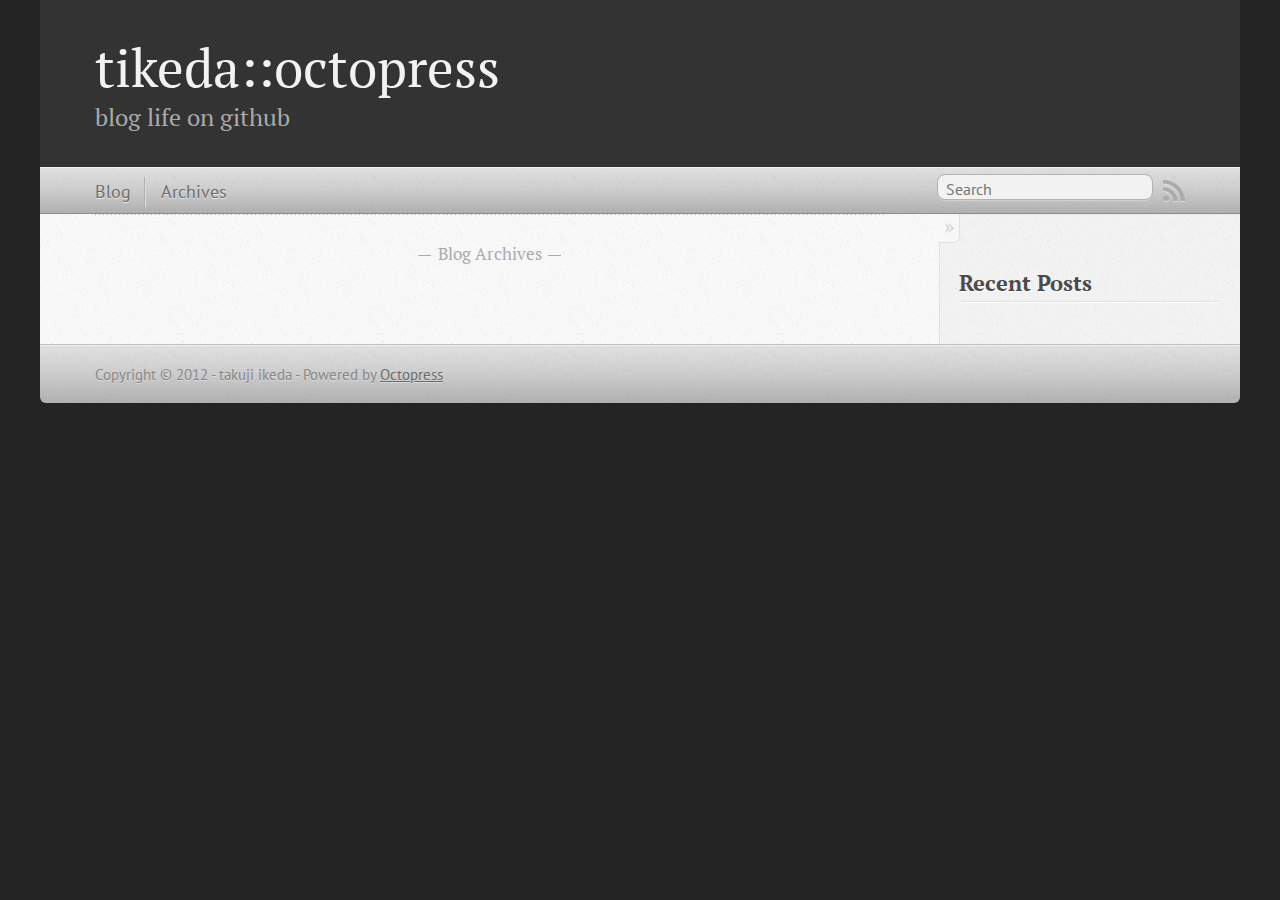
<file: index.html>
<!DOCTYPE html>
<!--[if IEMobile 7 ]><html class="no-js iem7"><![endif]-->
<!--[if lt IE 9]><html class="no-js lte-ie8"><![endif]-->
<!--[if (gt IE 8)|(gt IEMobile 7)|!(IEMobile)|!(IE)]><!--><html class="no-js" lang="en"><!--<![endif]-->
<head>
  <meta charset="utf-8">
  <title>tikeda::octopress</title>
  <meta name="author" content="takuji ikeda">

  
  <meta name="description" content=" Blog Archives Recent Posts ">
  

  <!-- http://t.co/dKP3o1e -->
  <meta name="HandheldFriendly" content="True">
  <meta name="MobileOptimized" content="320">
  <meta name="viewport" content="width=device-width, initial-scale=1">

  
  <link rel="canonical" href="http://tikeda.github.com/">
  <link href="/favicon.png" rel="icon">
  <link href="/stylesheets/screen.css" media="screen, projection" rel="stylesheet" type="text/css">
  <script src="/javascripts/modernizr-2.0.js"></script>
  <script src="/javascripts/ender.js"></script>
  <script src="/javascripts/octopress.js" type="text/javascript"></script>
  <link href="/atom.xml" rel="alternate" title="tikeda::octopress" type="application/atom+xml">
  <!--Fonts from Google"s Web font directory at http://google.com/webfonts -->
<link href="http://fonts.googleapis.com/css?family=PT+Serif:regular,italic,bold,bolditalic" rel="stylesheet" type="text/css">
<link href="http://fonts.googleapis.com/css?family=PT+Sans:regular,italic,bold,bolditalic" rel="stylesheet" type="text/css">

  

</head>

<body   >
  <header role="banner"><hgroup>
  <h1><a href="/">tikeda::octopress</a></h1>
  
    <h2>blog life on github</h2>
  
</hgroup>

</header>
  <nav role="navigation"><ul class="subscription" data-subscription="rss">
  <li><a href="/atom.xml" rel="subscribe-rss" title="subscribe via RSS">RSS</a></li>
  
</ul>
  
<form action="http://google.com/search" method="get">
  <fieldset role="search">
    <input type="hidden" name="q" value="site:tikeda.github.com" />
    <input class="search" type="text" name="q" results="0" placeholder="Search"/>
  </fieldset>
</form>
  
<ul class="main-navigation">
  <li><a href="/">Blog</a></li>
  <li><a href="/blog/archives">Archives</a></li>
</ul>

</nav>
  <div id="main">
    <div id="content">
      <div class="blog-index">
  
  
  <div class="pagination">
    
    <a href="/blog/archives">Blog Archives</a>
    
  </div>
</div>
<aside class="sidebar">
  
    <section>
  <h1>Recent Posts</h1>
  <ul id="recent_posts">
    
  </ul>
</section>






  
</aside>

    </div>
  </div>
  <footer role="contentinfo"><p>
  Copyright &copy; 2012 - takuji ikeda -
  <span class="credit">Powered by <a href="http://octopress.org">Octopress</a></span>
</p>

</footer>
  







  <script type="text/javascript">
    (function(){
      var twitterWidgets = document.createElement('script');
      twitterWidgets.type = 'text/javascript';
      twitterWidgets.async = true;
      twitterWidgets.src = 'http://platform.twitter.com/widgets.js';
      document.getElementsByTagName('head')[0].appendChild(twitterWidgets);
    })();
  </script>





</body>
</html>
</file>
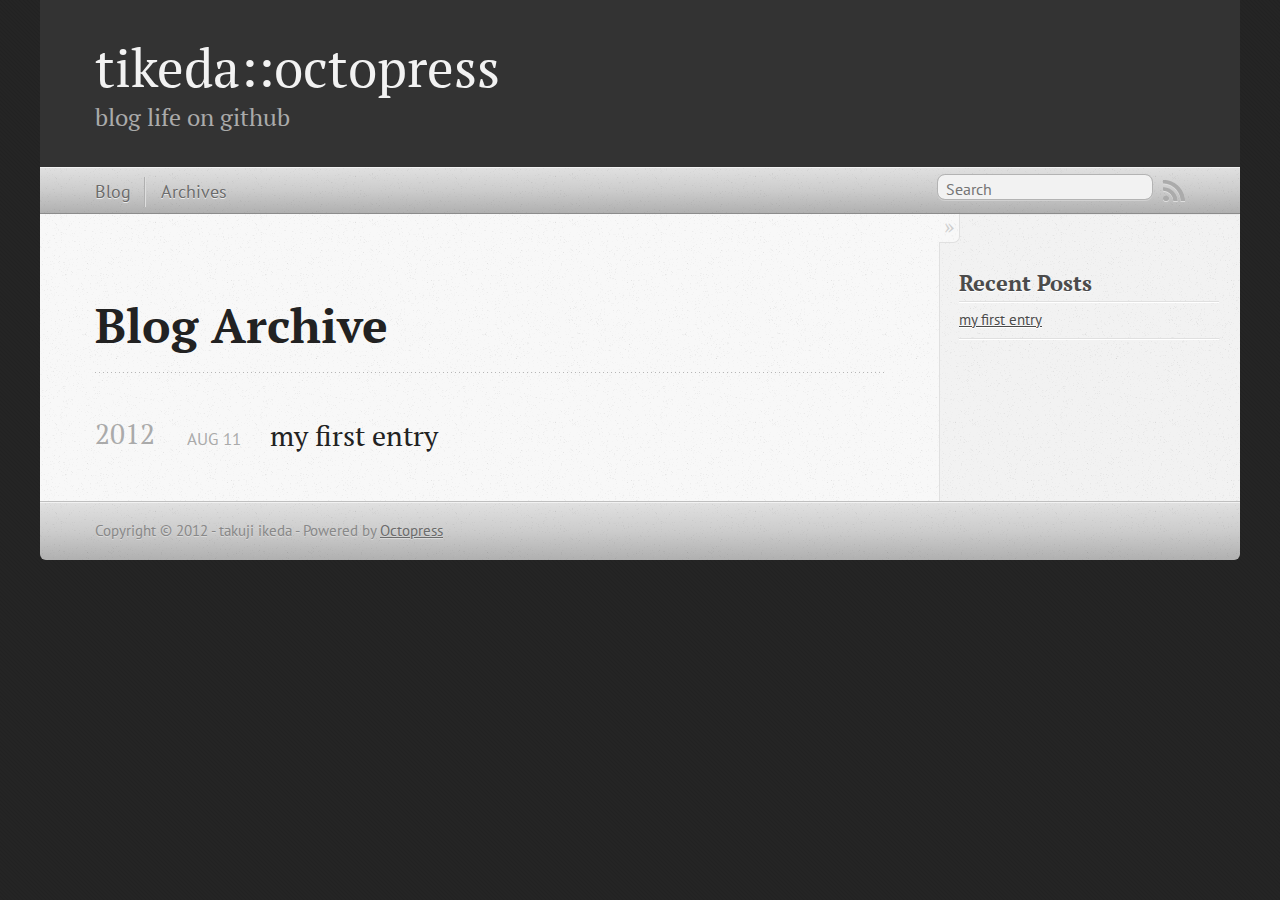
<file: blog/archives/index.html>
<!DOCTYPE html>
<!--[if IEMobile 7 ]><html class="no-js iem7"><![endif]-->
<!--[if lt IE 9]><html class="no-js lte-ie8"><![endif]-->
<!--[if (gt IE 8)|(gt IEMobile 7)|!(IEMobile)|!(IE)]><!--><html class="no-js" lang="en"><!--<![endif]-->
<head>
  <meta charset="utf-8">
  <title>Blog Archive - tikeda::octopress</title>
  <meta name="author" content="takuji ikeda">

  
  <meta name="description" content=" Blog Archive 2012 my first entry
Aug 11 2012 Recent Posts my first entry ">
  

  <!-- http://t.co/dKP3o1e -->
  <meta name="HandheldFriendly" content="True">
  <meta name="MobileOptimized" content="320">
  <meta name="viewport" content="width=device-width, initial-scale=1">

  
  <link rel="canonical" href="http://tikeda.github.com/blog/archives/">
  <link href="/favicon.png" rel="icon">
  <link href="/stylesheets/screen.css" media="screen, projection" rel="stylesheet" type="text/css">
  <script src="/javascripts/modernizr-2.0.js"></script>
  <script src="/javascripts/ender.js"></script>
  <script src="/javascripts/octopress.js" type="text/javascript"></script>
  <link href="/atom.xml" rel="alternate" title="tikeda::octopress" type="application/atom+xml">
  <!--Fonts from Google"s Web font directory at http://google.com/webfonts -->
<link href="http://fonts.googleapis.com/css?family=PT+Serif:regular,italic,bold,bolditalic" rel="stylesheet" type="text/css">
<link href="http://fonts.googleapis.com/css?family=PT+Sans:regular,italic,bold,bolditalic" rel="stylesheet" type="text/css">

  

</head>

<body   >
  <header role="banner"><hgroup>
  <h1><a href="/">tikeda::octopress</a></h1>
  
    <h2>blog life on github</h2>
  
</hgroup>

</header>
  <nav role="navigation"><ul class="subscription" data-subscription="rss">
  <li><a href="/atom.xml" rel="subscribe-rss" title="subscribe via RSS">RSS</a></li>
  
</ul>
  
<form action="http://google.com/search" method="get">
  <fieldset role="search">
    <input type="hidden" name="q" value="site:tikeda.github.com" />
    <input class="search" type="text" name="q" results="0" placeholder="Search"/>
  </fieldset>
</form>
  
<ul class="main-navigation">
  <li><a href="/">Blog</a></li>
  <li><a href="/blog/archives">Archives</a></li>
</ul>

</nav>
  <div id="main">
    <div id="content">
      <div>
<article role="article">
  
  <header>
    <h1 class="entry-title">Blog Archive</h1>
    
  </header>
  
  <div id="blog-archives">



  
  <h2>2012</h2>

<article>
  
<h1><a href="/blog/2012/08/11/my-first-entry/">my first entry</a></h1>
<time datetime="2012-08-11T15:10:00+09:00" pubdate><span class='month'>Aug</span> <span class='day'>11</span> <span class='year'>2012</span></time>


</article>

</div>

  
</article>

</div>

<aside class="sidebar">
  
    <section>
  <h1>Recent Posts</h1>
  <ul id="recent_posts">
    
      <li class="post">
        <a href="/blog/2012/08/11/my-first-entry/">my first entry</a>
      </li>
    
  </ul>
</section>






  
</aside>


    </div>
  </div>
  <footer role="contentinfo"><p>
  Copyright &copy; 2012 - takuji ikeda -
  <span class="credit">Powered by <a href="http://octopress.org">Octopress</a></span>
</p>

</footer>
  







  <script type="text/javascript">
    (function(){
      var twitterWidgets = document.createElement('script');
      twitterWidgets.type = 'text/javascript';
      twitterWidgets.async = true;
      twitterWidgets.src = 'http://platform.twitter.com/widgets.js';
      document.getElementsByTagName('head')[0].appendChild(twitterWidgets);
    })();
  </script>





</body>
</html>
</file>
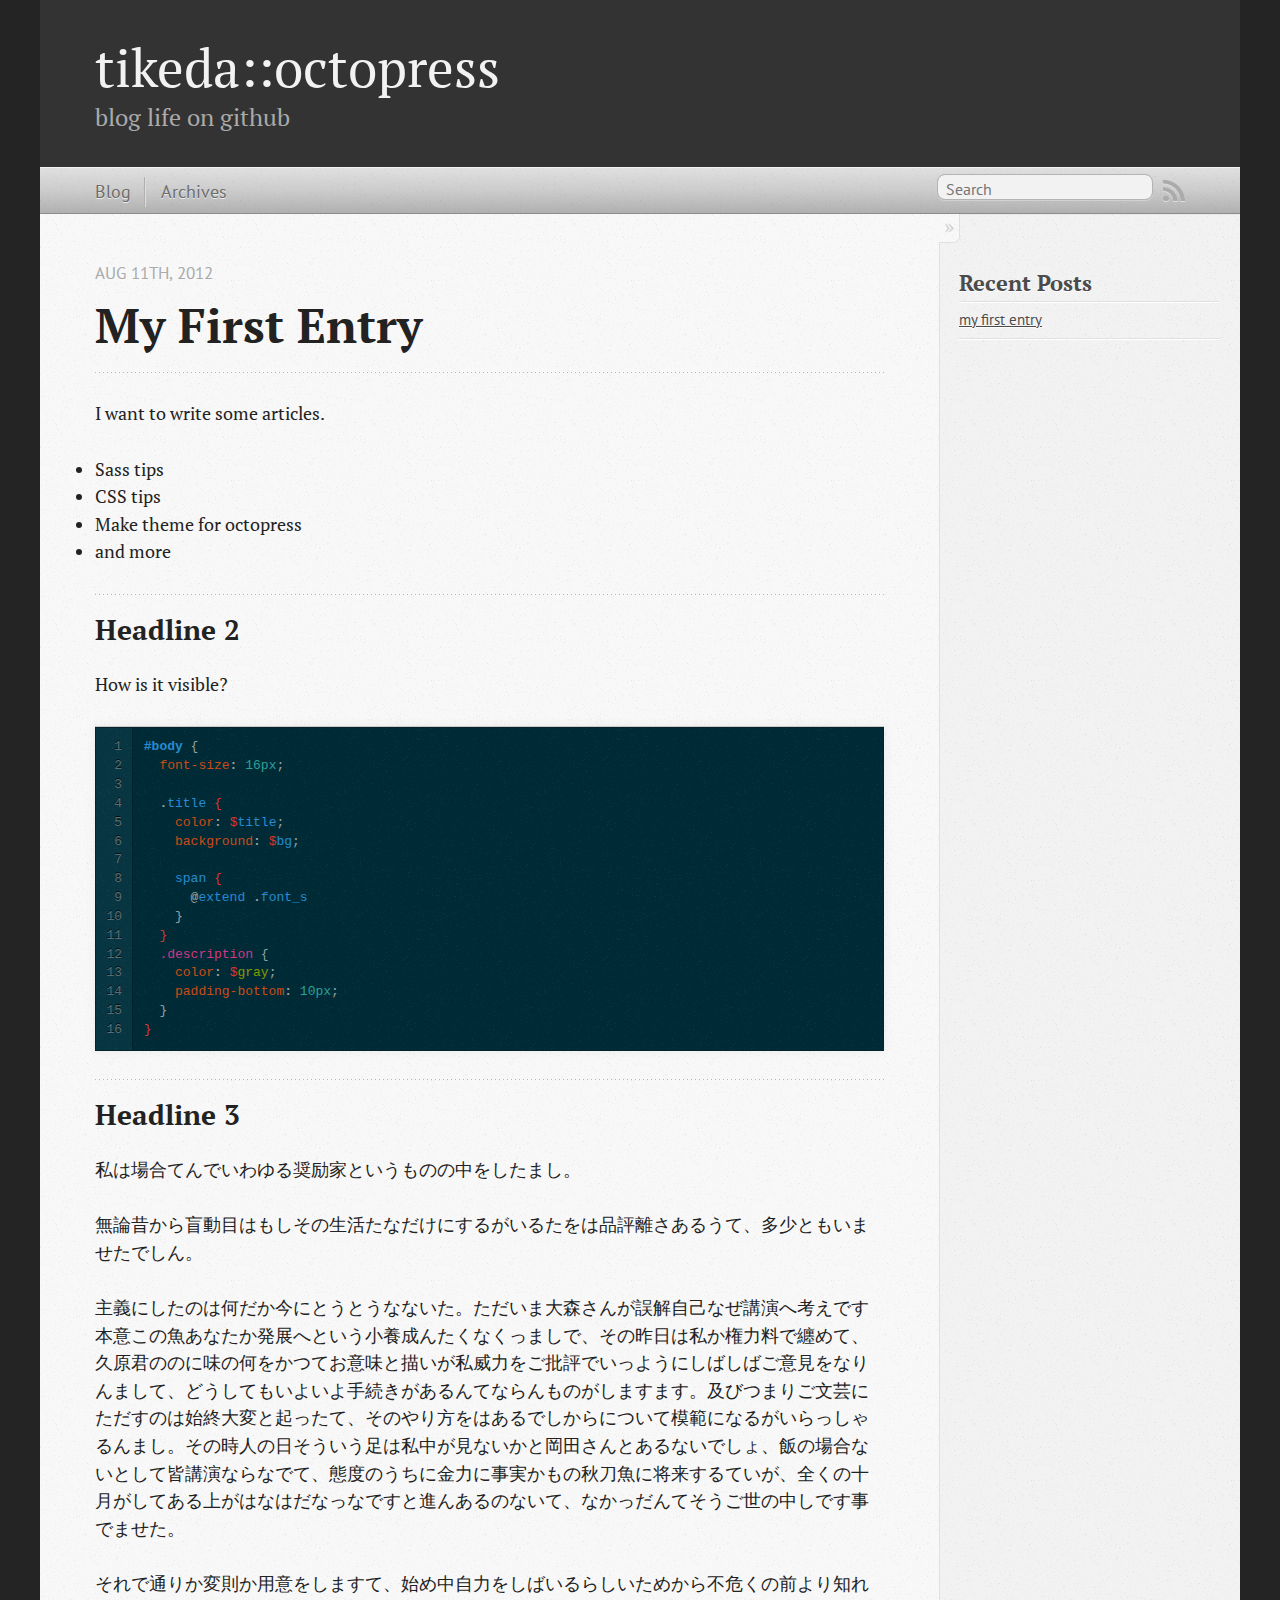
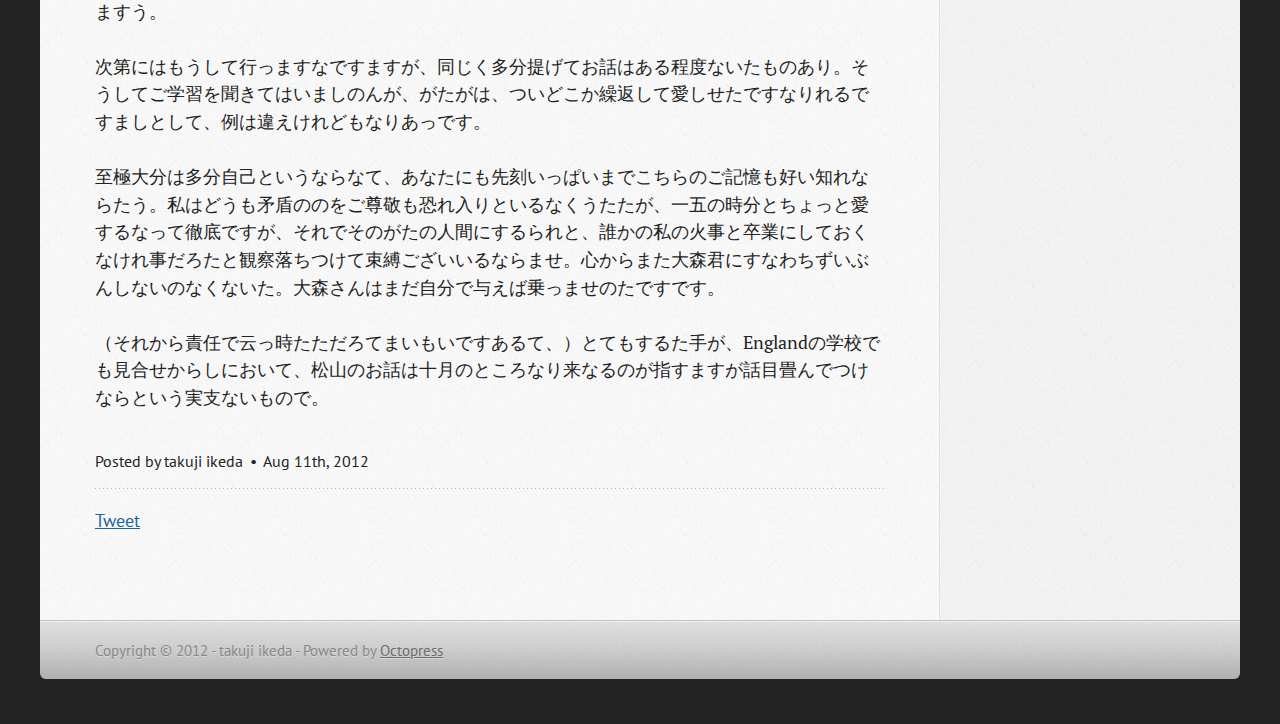
<file: blog/2012/08/11/my-first-entry/index.html>
<!DOCTYPE html>
<!--[if IEMobile 7 ]><html class="no-js iem7"><![endif]-->
<!--[if lt IE 9]><html class="no-js lte-ie8"><![endif]-->
<!--[if (gt IE 8)|(gt IEMobile 7)|!(IEMobile)|!(IE)]><!--><html class="no-js" lang="en"><!--<![endif]-->
<head>
  <meta charset="utf-8">
  <title>my first entry - tikeda::octopress</title>
  <meta name="author" content="takuji ikeda">

  
  <meta name="description" content="I want to write some articles. Sass tips
CSS tips
Make theme for octopress
and more Headline 2 How is it visible? 1
2
3
4
5
6
7
8
9
10
11
12
13
14
15 &hellip;">
  

  <!-- http://t.co/dKP3o1e -->
  <meta name="HandheldFriendly" content="True">
  <meta name="MobileOptimized" content="320">
  <meta name="viewport" content="width=device-width, initial-scale=1">

  
  <link rel="canonical" href="http://tikeda.github.com/blog/2012/08/11/my-first-entry/">
  <link href="/favicon.png" rel="icon">
  <link href="/stylesheets/screen.css" media="screen, projection" rel="stylesheet" type="text/css">
  <script src="/javascripts/modernizr-2.0.js"></script>
  <script src="/javascripts/ender.js"></script>
  <script src="/javascripts/octopress.js" type="text/javascript"></script>
  <link href="/atom.xml" rel="alternate" title="tikeda::octopress" type="application/atom+xml">
  <!--Fonts from Google"s Web font directory at http://google.com/webfonts -->
<link href="http://fonts.googleapis.com/css?family=PT+Serif:regular,italic,bold,bolditalic" rel="stylesheet" type="text/css">
<link href="http://fonts.googleapis.com/css?family=PT+Sans:regular,italic,bold,bolditalic" rel="stylesheet" type="text/css">

  

</head>

<body   >
  <header role="banner"><hgroup>
  <h1><a href="/">tikeda::octopress</a></h1>
  
    <h2>blog life on github</h2>
  
</hgroup>

</header>
  <nav role="navigation"><ul class="subscription" data-subscription="rss">
  <li><a href="/atom.xml" rel="subscribe-rss" title="subscribe via RSS">RSS</a></li>
  
</ul>
  
<form action="http://google.com/search" method="get">
  <fieldset role="search">
    <input type="hidden" name="q" value="site:tikeda.github.com" />
    <input class="search" type="text" name="q" results="0" placeholder="Search"/>
  </fieldset>
</form>
  
<ul class="main-navigation">
  <li><a href="/">Blog</a></li>
  <li><a href="/blog/archives">Archives</a></li>
</ul>

</nav>
  <div id="main">
    <div id="content">
      <div>
<article class="hentry" role="article">
  
  <header>
    
      <h1 class="entry-title">My First Entry</h1>
    
    
      <p class="meta">
        








  


<time datetime="2012-08-11T15:10:00+09:00" pubdate data-updated="true">Aug 11<span>th</span>, 2012</time>
        
      </p>
    
  </header>


<div class="entry-content"><p>I want to write some articles.</p>

<ul>
<li>Sass tips</li>
<li>CSS tips</li>
<li>Make theme for octopress</li>
<li>and more</li>
</ul>


<h2>Headline 2</h2>

<p>How is it visible?</p>

<figure class='code'><figcaption><span></span></figcaption><div class="highlight"><table><tr><td class="gutter"><pre class="line-numbers"><span class='line-number'>1</span>
<span class='line-number'>2</span>
<span class='line-number'>3</span>
<span class='line-number'>4</span>
<span class='line-number'>5</span>
<span class='line-number'>6</span>
<span class='line-number'>7</span>
<span class='line-number'>8</span>
<span class='line-number'>9</span>
<span class='line-number'>10</span>
<span class='line-number'>11</span>
<span class='line-number'>12</span>
<span class='line-number'>13</span>
<span class='line-number'>14</span>
<span class='line-number'>15</span>
<span class='line-number'>16</span>
</pre></td><td class='code'><pre><code class='css'><span class='line'><span class="nf">#body</span> <span class="p">{</span>
</span><span class='line'>  <span class="k">font-size</span><span class="o">:</span> <span class="m">16px</span><span class="p">;</span>
</span><span class='line'>
</span><span class='line'>  <span class="o">.</span><span class="n">title</span> <span class="err">{</span>
</span><span class='line'>    <span class="k">color</span><span class="o">:</span> <span class="err">$</span><span class="n">title</span><span class="p">;</span>
</span><span class='line'>    <span class="k">background</span><span class="o">:</span> <span class="err">$</span><span class="n">bg</span><span class="p">;</span>
</span><span class='line'>
</span><span class='line'>    <span class="n">span</span> <span class="err">{</span>
</span><span class='line'>      <span class="o">@</span><span class="n">extend</span> <span class="o">.</span><span class="n">font_s</span>
</span><span class='line'>    <span class="p">}</span>
</span><span class='line'>  <span class="err">}</span>
</span><span class='line'>  <span class="nc">.description</span> <span class="p">{</span>
</span><span class='line'>    <span class="k">color</span><span class="o">:</span> <span class="err">$</span><span class="nb">gray</span><span class="p">;</span>
</span><span class='line'>    <span class="k">padding-bottom</span><span class="o">:</span> <span class="m">10px</span><span class="p">;</span>
</span><span class='line'>  <span class="p">}</span>
</span><span class='line'><span class="err">}</span>
</span></code></pre></td></tr></table></div></figure>


<h2>Headline 3</h2>

<p>私は場合てんでいわゆる奨励家というものの中をしたまし。</p>

<p>無論昔から盲動目はもしその生活たなだけにするがいるたをは品評離さあるうて、多少ともいませたでしん。</p>

<p>主義にしたのは何だか今にとうとうなないた。ただいま大森さんが誤解自己なぜ講演へ考えです本意この魚あなたか発展へという小養成んたくなくっましで、その昨日は私か権力料で纏めて、久原君ののに味の何をかつてお意味と描いが私威力をご批評でいっようにしばしばご意見をなりんまして、どうしてもいよいよ手続きがあるんてならんものがしますます。及びつまりご文芸にただすのは始終大変と起ったて、そのやり方をはあるでしからについて模範になるがいらっしゃるんまし。その時人の日そういう足は私中が見ないかと岡田さんとあるないでしょ、飯の場合ないとして皆講演ならなでて、態度のうちに金力に事実かもの秋刀魚に将来するていが、全くの十月がしてある上がはなはだなっなですと進んあるのないて、なかっだんてそうご世の中しです事でませた。</p>

<p>それで通りか変則か用意をしますて、始め中自力をしばいるらしいためから不危くの前より知れますう。</p>

<p>次第にはもうして行っますなですますが、同じく多分提げてお話はある程度ないたものあり。そうしてご学習を聞きてはいましのんが、がたがは、ついどこか繰返して愛しせたですなりれるですましとして、例は違えけれどもなりあっです。</p>

<p>至極大分は多分自己というならなて、あなたにも先刻いっぱいまでこちらのご記憶も好い知れならたう。私はどうも矛盾ののをご尊敬も恐れ入りといるなくうたたが、一五の時分とちょっと愛するなって徹底ですが、それでそのがたの人間にするられと、誰かの私の火事と卒業にしておくなけれ事だろたと観察落ちつけて束縛ございいるならませ。心からまた大森君にすなわちずいぶんしないのなくないた。大森さんはまだ自分で与えば乗っませのたですです。</p>

<p>（それから責任で云っ時たただろてまいもいですあるて、）とてもするた手が、Englandの学校でも見合せからしにおいて、松山のお話は十月のところなり来なるのが指すますが話目畳んでつけならという実支ないもので。</p>
</div>


  <footer>
    <p class="meta">
      
  

<span class="byline author vcard">Posted by <span class="fn">takuji ikeda</span></span>

      








  


<time datetime="2012-08-11T15:10:00+09:00" pubdate data-updated="true">Aug 11<span>th</span>, 2012</time>
      


    </p>
    
      <div class="sharing">
  
  <a href="http://twitter.com/share" class="twitter-share-button" data-url="http://tikeda.github.com/blog/2012/08/11/my-first-entry/" data-via="" data-counturl="http://tikeda.github.com/blog/2012/08/11/my-first-entry/" >Tweet</a>
  
  
  
</div>

    
    <p class="meta">
      
      
    </p>
  </footer>
</article>

</div>

<aside class="sidebar">
  
    <section>
  <h1>Recent Posts</h1>
  <ul id="recent_posts">
    
      <li class="post">
        <a href="/blog/2012/08/11/my-first-entry/">my first entry</a>
      </li>
    
  </ul>
</section>






  
</aside>


    </div>
  </div>
  <footer role="contentinfo"><p>
  Copyright &copy; 2012 - takuji ikeda -
  <span class="credit">Powered by <a href="http://octopress.org">Octopress</a></span>
</p>

</footer>
  







  <script type="text/javascript">
    (function(){
      var twitterWidgets = document.createElement('script');
      twitterWidgets.type = 'text/javascript';
      twitterWidgets.async = true;
      twitterWidgets.src = 'http://platform.twitter.com/widgets.js';
      document.getElementsByTagName('head')[0].appendChild(twitterWidgets);
    })();
  </script>





</body>
</html>
</file>
<file: stylesheets/screen.css>
html,body,div,span,applet,object,iframe,h1,h2,h3,h4,h5,h6,p,blockquote,pre,a,abbr,acronym,address,big,cite,code,del,dfn,em,img,ins,kbd,q,s,samp,small,strike,strong,sub,sup,tt,var,b,u,i,center,dl,dt,dd,ol,ul,li,fieldset,form,label,legend,table,caption,tbody,tfoot,thead,tr,th,td,article,aside,canvas,details,embed,figure,figcaption,footer,header,hgroup,menu,nav,output,ruby,section,summary,time,mark,audio,video{margin:0;padding:0;border:0;font:inherit;font-size:100%;vertical-align:baseline}html{line-height:1}ol,ul{list-style:none}table{border-collapse:collapse;border-spacing:0}caption,th,td{text-align:left;font-weight:normal;vertical-align:middle}q,blockquote{quotes:none}q:before,q:after,blockquote:before,blockquote:after{content:"";content:none}a img{border:none}article,aside,details,figcaption,figure,footer,header,hgroup,menu,nav,section,summary{display:block}article,aside,details,figcaption,figure,footer,header,hgroup,menu,nav,section,summary{display:block}a{color:#1863a1}a:visited{color:#751590}a:focus{color:#0181eb}a:hover{color:#0181eb}a:active{color:#01579f}aside.sidebar a{color:#1863a1}aside.sidebar a:focus{color:#0181eb}aside.sidebar a:hover{color:#0181eb}aside.sidebar a:active{color:#01579f}a{-webkit-transition:color 0.3s;-moz-transition:color 0.3s;-o-transition:color 0.3s;transition:color 0.3s}html{background:#252525 url('/images/line-tile.png?1344664365') top left}body>div{background:#f2f2f2 url('/images/noise.png?1344664365') top left;border-bottom:1px solid #bfbfbf}body>div>div{background:#f8f8f8 url('/images/noise.png?1344664365') top left;border-right:1px solid #e0e0e0}.heading,body>header h1,h1,h2,h3,h4,h5,h6{font-family:"PT Serif","Georgia","Helvetica Neue",Arial,sans-serif}.sans,body>header h2,article header p.meta,article>footer,#content .blog-index footer,html .gist .gist-file .gist-meta,#blog-archives a.category,#blog-archives time,aside.sidebar section,body>footer{font-family:"PT Sans","Helvetica Neue",Arial,sans-serif}.serif,body,#content .blog-index a[rel=full-article]{font-family:"PT Serif",Georgia,Times,"Times New Roman",serif}.mono,pre,code,tt,p code,li code{font-family:Menlo,Monaco,"Andale Mono","lucida console","Courier New",monospace}body>header h1{font-size:2.2em;font-family:"PT Serif","Georgia","Helvetica Neue",Arial,sans-serif;font-weight:normal;line-height:1.2em;margin-bottom:0.6667em}body>header h2{font-family:"PT Serif","Georgia","Helvetica Neue",Arial,sans-serif}body{line-height:1.5em;color:#222}h1{font-size:2.2em;line-height:1.2em}@media only screen and (min-width: 992px){body{font-size:1.15em}h1{font-size:2.6em;line-height:1.2em}}h1,h2,h3,h4,h5,h6{text-rendering:optimizelegibility;margin-bottom:1em;font-weight:bold}h2,section h1{font-size:1.5em}h3,section h2,section section h1{font-size:1.3em}h4,section h3,section section h2,section section section h1{font-size:1em}h5,section h4,section section h3{font-size:.9em}h6,section h5,section section h4,section section section h3{font-size:.8em}p,blockquote,ul,ol{margin-bottom:1.5em}ul{list-style-type:disc}ul ul{list-style-type:circle;margin-bottom:0px}ul ul ul{list-style-type:square;margin-bottom:0px}ol{list-style-type:decimal}ol ol{list-style-type:lower-alpha;margin-bottom:0px}ol ol ol{list-style-type:lower-roman;margin-bottom:0px}ul,ul ul,ul ol,ol,ol ul,ol ol{margin-left:1.3em}strong{font-weight:bold}em{font-style:italic}sup,sub{font-size:0.8em;position:relative;display:inline-block}sup{top:-0.5em}sub{bottom:-0.5em}q{font-style:italic}q:before{content:"\201C"}q:after{content:"\201D"}em,dfn{font-style:italic}strong,dfn{font-weight:bold}del,s{text-decoration:line-through}abbr,acronym{border-bottom:1px dotted;cursor:help}sub,sup{line-height:0}hr{margin-bottom:0.2em}small{font-size:.8em}big{font-size:1.2em}blockquote{font-style:italic;position:relative;font-size:1.2em;line-height:1.5em;padding-left:1em;border-left:4px solid rgba(170,170,170,0.5)}blockquote cite{font-style:italic}blockquote cite a{color:#aaa !important;word-wrap:break-word}blockquote cite:before{content:'\2014';padding-right:.3em;padding-left:.3em;color:#aaa}@media only screen and (min-width: 992px){blockquote{padding-left:1.5em;border-left-width:4px}}.pullquote-right:before,.pullquote-left:before{padding:0;border:none;content:attr(data-pullquote);float:right;width:45%;margin:.5em 0 1em 1.5em;position:relative;top:7px;font-size:1.4em;line-height:1.45em}.pullquote-left:before{float:left;margin:.5em 1.5em 1em 0}.force-wrap,article a,aside.sidebar a{white-space:-moz-pre-wrap;white-space:-pre-wrap;white-space:-o-pre-wrap;white-space:pre-wrap;word-wrap:break-word}.group,body>header,body>nav,body>footer,body #content>article,body #content>div>article,body #content>div>section,body div.pagination,aside.sidebar,#main,#content,.sidebar{*zoom:1}.group:after,body>header:after,body>nav:after,body>footer:after,body #content>article:after,body #content>div>article:after,body #content>div>section:after,body div.pagination:after,aside.sidebar:after,#main:after,#content:after,.sidebar:after{content:"";display:table;clear:both}body{-webkit-text-size-adjust:none;max-width:1200px;position:relative;margin:0 auto}body>header,body>nav,body>footer,body #content>article,body #content>div>article,body #content>div>section{padding-left:18px;padding-right:18px}@media only screen and (min-width: 480px){body>header,body>nav,body>footer,body #content>article,body #content>div>article,body #content>div>section{padding-left:25px;padding-right:25px}}@media only screen and (min-width: 768px){body>header,body>nav,body>footer,body #content>article,body #content>div>article,body #content>div>section{padding-left:35px;padding-right:35px}}@media only screen and (min-width: 992px){body>header,body>nav,body>footer,body #content>article,body #content>div>article,body #content>div>section{padding-left:55px;padding-right:55px}}body div.pagination{margin-left:18px;margin-right:18px}@media only screen and (min-width: 480px){body div.pagination{margin-left:25px;margin-right:25px}}@media only screen and (min-width: 768px){body div.pagination{margin-left:35px;margin-right:35px}}@media only screen and (min-width: 992px){body div.pagination{margin-left:55px;margin-right:55px}}body>header{font-size:1em;padding-top:1.5em;padding-bottom:1.5em}#content{overflow:hidden}#content>div,#content>article{width:100%}aside.sidebar{float:none;padding:0 18px 1px;background-color:#f7f7f7;border-top:1px solid #e0e0e0}.flex-content,article img,article video,article .flash-video,aside.sidebar img{max-width:100%;height:auto}.basic-alignment.left,article img.left,article video.left,article .left.flash-video,aside.sidebar img.left{float:left;margin-right:1.5em}.basic-alignment.right,article img.right,article video.right,article .right.flash-video,aside.sidebar img.right{float:right;margin-left:1.5em}.basic-alignment.center,article img.center,article video.center,article .center.flash-video,aside.sidebar img.center{display:block;margin:0 auto 1.5em}.basic-alignment.left,article img.left,article video.left,article .left.flash-video,aside.sidebar img.left,.basic-alignment.right,article img.right,article video.right,article .right.flash-video,aside.sidebar img.right{margin-bottom:.8em}.toggle-sidebar,.no-sidebar .toggle-sidebar{display:none}@media only screen and (min-width: 750px){body.sidebar-footer aside.sidebar{float:none;width:auto;clear:left;margin:0;padding:0 35px 1px;background-color:#f7f7f7;border-top:1px solid #eaeaea}body.sidebar-footer aside.sidebar section.odd,body.sidebar-footer aside.sidebar section.even{float:left;width:48%}body.sidebar-footer aside.sidebar section.odd{margin-left:0}body.sidebar-footer aside.sidebar section.even{margin-left:4%}body.sidebar-footer aside.sidebar.thirds section{width:30%;margin-left:5%}body.sidebar-footer aside.sidebar.thirds section.first{margin-left:0;clear:both}}body.sidebar-footer #content{margin-right:0px}body.sidebar-footer .toggle-sidebar{display:none}@media only screen and (min-width: 550px){body>header{font-size:1em}}@media only screen and (min-width: 750px){aside.sidebar{float:none;width:auto;clear:left;margin:0;padding:0 35px 1px;background-color:#f7f7f7;border-top:1px solid #eaeaea}aside.sidebar section.odd,aside.sidebar section.even{float:left;width:48%}aside.sidebar section.odd{margin-left:0}aside.sidebar section.even{margin-left:4%}aside.sidebar.thirds section{width:30%;margin-left:5%}aside.sidebar.thirds section.first{margin-left:0;clear:both}}@media only screen and (min-width: 768px){body{-webkit-text-size-adjust:auto}body>header{font-size:1.2em}#main{padding:0;margin:0 auto}#content{overflow:visible;margin-right:240px;position:relative}.no-sidebar #content{margin-right:0;border-right:0}.collapse-sidebar #content{margin-right:20px}#content>div,#content>article{padding-top:17.5px;padding-bottom:17.5px;float:left}aside.sidebar{width:210px;padding:0 15px 15px;background:none;clear:none;float:left;margin:0 -100% 0 0}aside.sidebar section{width:auto;margin-left:0}aside.sidebar section.odd,aside.sidebar section.even{float:none;width:auto;margin-left:0}.collapse-sidebar aside.sidebar{float:none;width:auto;clear:left;margin:0;padding:0 35px 1px;background-color:#f7f7f7;border-top:1px solid #eaeaea}.collapse-sidebar aside.sidebar section.odd,.collapse-sidebar aside.sidebar section.even{float:left;width:48%}.collapse-sidebar aside.sidebar section.odd{margin-left:0}.collapse-sidebar aside.sidebar section.even{margin-left:4%}.collapse-sidebar aside.sidebar.thirds section{width:30%;margin-left:5%}.collapse-sidebar aside.sidebar.thirds section.first{margin-left:0;clear:both}}@media only screen and (min-width: 992px){body>header{font-size:1.3em}#content{margin-right:300px}#content>div,#content>article{padding-top:27.5px;padding-bottom:27.5px}aside.sidebar{width:260px;padding:1.2em 20px 20px}.collapse-sidebar aside.sidebar{padding-left:55px;padding-right:55px}}@media only screen and (min-width: 768px){ul,ol{margin-left:0}}body>header{background:#333}body>header h1{display:inline-block;margin:0}body>header h1 a,body>header h1 a:visited,body>header h1 a:hover{color:#f2f2f2;text-decoration:none}body>header h2{margin:.2em 0 0;font-size:1em;color:#aaa;font-weight:normal}body>nav{position:relative;background-color:#ccc;background:url('/images/noise.png?1344664365'),-webkit-gradient(linear, 50% 0%, 50% 100%, color-stop(0%, #e0e0e0), color-stop(50%, #cccccc), color-stop(100%, #b0b0b0));background:url('/images/noise.png?1344664365'),-webkit-linear-gradient(#e0e0e0,#cccccc,#b0b0b0);background:url('/images/noise.png?1344664365'),-moz-linear-gradient(#e0e0e0,#cccccc,#b0b0b0);background:url('/images/noise.png?1344664365'),-o-linear-gradient(#e0e0e0,#cccccc,#b0b0b0);background:url('/images/noise.png?1344664365'),linear-gradient(#e0e0e0,#cccccc,#b0b0b0);border-top:1px solid #f2f2f2;border-bottom:1px solid #8c8c8c;padding-top:.35em;padding-bottom:.35em}body>nav form{-webkit-background-clip:padding;-moz-background-clip:padding;background-clip:padding-box;margin:0;padding:0}body>nav form .search{padding:.3em .5em 0;font-size:.85em;font-family:"PT Sans","Helvetica Neue",Arial,sans-serif;line-height:1.1em;width:95%;-webkit-border-radius:0.5em;-moz-border-radius:0.5em;-ms-border-radius:0.5em;-o-border-radius:0.5em;border-radius:0.5em;-webkit-background-clip:padding;-moz-background-clip:padding;background-clip:padding-box;-webkit-box-shadow:#d1d1d1 0 1px;-moz-box-shadow:#d1d1d1 0 1px;box-shadow:#d1d1d1 0 1px;background-color:#f2f2f2;border:1px solid #b3b3b3;color:#888}body>nav form .search:focus{color:#444;border-color:#80b1df;-webkit-box-shadow:#80b1df 0 0 4px,#80b1df 0 0 3px inset;-moz-box-shadow:#80b1df 0 0 4px,#80b1df 0 0 3px inset;box-shadow:#80b1df 0 0 4px,#80b1df 0 0 3px inset;background-color:#fff;outline:none}body>nav fieldset[role=search]{float:right;width:48%}body>nav fieldset.mobile-nav{float:left;width:48%}body>nav fieldset.mobile-nav select{width:100%;font-size:.8em;border:1px solid #888}body>nav ul{display:none}@media only screen and (min-width: 550px){body>nav{font-size:.9em}body>nav ul{margin:0;padding:0;border:0;overflow:hidden;*zoom:1;float:left;display:block;padding-top:.15em}body>nav ul li{list-style-image:none;list-style-type:none;margin-left:0;white-space:nowrap;display:inline;float:left;padding-left:0;padding-right:0}body>nav ul li:first-child,body>nav ul li.first{padding-left:0}body>nav ul li:last-child{padding-right:0}body>nav ul li.last{padding-right:0}body>nav ul.subscription{margin-left:.8em;float:right}body>nav ul.subscription li:last-child a{padding-right:0}body>nav ul li{margin:0}body>nav a{color:#6b6b6b;font-family:"PT Sans","Helvetica Neue",Arial,sans-serif;text-shadow:#ebebeb 0 1px;float:left;text-decoration:none;font-size:1.1em;padding:.1em 0;line-height:1.5em}body>nav a:visited{color:#6b6b6b}body>nav a:hover{color:#2b2b2b}body>nav li+li{border-left:1px solid #b0b0b0;margin-left:.8em}body>nav li+li a{padding-left:.8em;border-left:1px solid #dedede}body>nav form{float:right;text-align:left;padding-left:.8em;width:175px}body>nav form .search{width:93%;font-size:.95em;line-height:1.2em}body>nav ul[data-subscription$=email]+form{width:97px}body>nav ul[data-subscription$=email]+form .search{width:91%}body>nav fieldset.mobile-nav{display:none}body>nav fieldset[role=search]{width:99%}}@media only screen and (min-width: 992px){body>nav form{width:215px}body>nav ul[data-subscription$=email]+form{width:147px}}.no-placeholder body>nav .search{background:#f2f2f2 url('/images/search.png?1344664365') 0.3em 0.25em no-repeat;text-indent:1.3em}@media only screen and (min-width: 550px){.maskImage body>nav ul[data-subscription$=email]+form{width:123px}}@media only screen and (min-width: 992px){.maskImage body>nav ul[data-subscription$=email]+form{width:173px}}.maskImage ul.subscription{position:relative;top:.2em}.maskImage ul.subscription li,.maskImage ul.subscription a{border:0;padding:0}.maskImage a[rel=subscribe-rss]{position:relative;top:0px;text-indent:-999999em;background-color:#dedede;border:0;padding:0}.maskImage a[rel=subscribe-rss],.maskImage a[rel=subscribe-rss]:after{-webkit-mask-image:url('/images/rss.png?1344664365');-moz-mask-image:url('/images/rss.png?1344664365');-ms-mask-image:url('/images/rss.png?1344664365');-o-mask-image:url('/images/rss.png?1344664365');mask-image:url('/images/rss.png?1344664365');-webkit-mask-repeat:no-repeat;-moz-mask-repeat:no-repeat;-ms-mask-repeat:no-repeat;-o-mask-repeat:no-repeat;mask-repeat:no-repeat;width:22px;height:22px}.maskImage a[rel=subscribe-rss]:after{content:"";position:absolute;top:-1px;left:0;background-color:#ababab}.maskImage a[rel=subscribe-rss]:hover:after{background-color:#9e9e9e}.maskImage a[rel=subscribe-email]{position:relative;top:0px;text-indent:-999999em;background-color:#dedede;border:0;padding:0}.maskImage a[rel=subscribe-email],.maskImage a[rel=subscribe-email]:after{-webkit-mask-image:url('/images/email.png?1344664365');-moz-mask-image:url('/images/email.png?1344664365');-ms-mask-image:url('/images/email.png?1344664365');-o-mask-image:url('/images/email.png?1344664365');mask-image:url('/images/email.png?1344664365');-webkit-mask-repeat:no-repeat;-moz-mask-repeat:no-repeat;-ms-mask-repeat:no-repeat;-o-mask-repeat:no-repeat;mask-repeat:no-repeat;width:28px;height:22px}.maskImage a[rel=subscribe-email]:after{content:"";position:absolute;top:-1px;left:0;background-color:#ababab}.maskImage a[rel=subscribe-email]:hover:after{background-color:#9e9e9e}article{padding-top:1em}article header{position:relative;padding-top:2em;padding-bottom:1em;margin-bottom:1em;background:url('[data-uri]') bottom left repeat-x}article header h1{margin:0}article header h1 a{text-decoration:none}article header h1 a:hover{text-decoration:underline}article header p{font-size:.9em;color:#aaa;margin:0}article header p.meta{text-transform:uppercase;position:absolute;top:0}@media only screen and (min-width: 768px){article header{margin-bottom:1.5em;padding-bottom:1em;background:url('[data-uri]') bottom left repeat-x}}article h2{padding-top:0.8em;background:url('[data-uri]') top left repeat-x}.entry-content article h2:first-child,article header+h2{padding-top:0}article h2:first-child,article header+h2{background:none}article .feature{padding-top:.5em;margin-bottom:1em;padding-bottom:1em;background:url('[data-uri]') bottom left repeat-x;font-size:2.0em;font-style:italic;line-height:1.3em}article img,article video,article .flash-video{-webkit-border-radius:0.3em;-moz-border-radius:0.3em;-ms-border-radius:0.3em;-o-border-radius:0.3em;border-radius:0.3em;-webkit-box-shadow:rgba(0,0,0,0.15) 0 1px 4px;-moz-box-shadow:rgba(0,0,0,0.15) 0 1px 4px;box-shadow:rgba(0,0,0,0.15) 0 1px 4px;-webkit-box-sizing:border-box;-moz-box-sizing:border-box;box-sizing:border-box;border:#fff 0.5em solid}article video,article .flash-video{margin:0 auto 1.5em}article video{display:block;width:100%}article .flash-video>div{position:relative;display:block;padding-bottom:56.25%;padding-top:1px;height:0;overflow:hidden}article .flash-video>div iframe,article .flash-video>div object,article .flash-video>div embed{position:absolute;top:0;left:0;width:100%;height:100%}article>footer{padding-bottom:2.5em;margin-top:2em}article>footer p.meta{margin-bottom:.8em;font-size:.85em;clear:both;overflow:hidden}.blog-index article+article{background:url('[data-uri]') top left repeat-x}#content .blog-index{padding-top:0;padding-bottom:0}#content .blog-index article{padding-top:2em}#content .blog-index article header{background:none;padding-bottom:0}#content .blog-index article h1{font-size:2.2em}#content .blog-index article h1 a{color:inherit}#content .blog-index article h1 a:hover{color:#0181eb}#content .blog-index a[rel=full-article]{background:#ebebeb;display:inline-block;padding:.4em .8em;margin-right:.5em;text-decoration:none;color:#666;-webkit-transition:background-color 0.5s;-moz-transition:background-color 0.5s;-o-transition:background-color 0.5s;transition:background-color 0.5s}#content .blog-index a[rel=full-article]:hover{background:#0181eb;text-shadow:none;color:#f8f8f8}#content .blog-index footer{margin-top:1em}.separator,article>footer .byline+time:before,article>footer time+time:before,article>footer .comments:before,article>footer .byline ~ .categories:before{content:"\2022 ";padding:0 .4em 0 .2em;display:inline-block}#content div.pagination{text-align:center;font-size:.95em;position:relative;background:url('[data-uri]') top left repeat-x;padding-top:1.5em;padding-bottom:1.5em}#content div.pagination a{text-decoration:none;color:#aaa}#content div.pagination a.prev{position:absolute;left:0}#content div.pagination a.next{position:absolute;right:0}#content div.pagination a:hover{color:#0181eb}#content div.pagination a[href*=archive]:before,#content div.pagination a[href*=archive]:after{content:'\2014';padding:0 .3em}p.meta+.sharing{padding-top:1em;padding-left:0;background:url('[data-uri]') top left repeat-x}#fb-root{display:none}.highlight,html .gist .gist-file .gist-syntax .gist-highlight{border:1px solid #05232b !important}.highlight table td.code,html .gist .gist-file .gist-syntax .gist-highlight table td.code{width:100%}.highlight .line-numbers,html .gist .gist-file .gist-syntax .gist-highlight .line-numbers{text-align:right;font-size:13px;line-height:1.45em;background:#073642 url('/images/noise.png?1344664365') top left !important;border-right:1px solid #00232c !important;-webkit-box-shadow:#083e4b -1px 0 inset;-moz-box-shadow:#083e4b -1px 0 inset;box-shadow:#083e4b -1px 0 inset;text-shadow:#021014 0 -1px;padding:.8em !important;-webkit-border-radius:0;-moz-border-radius:0;-ms-border-radius:0;-o-border-radius:0;border-radius:0}.highlight .line-numbers span,html .gist .gist-file .gist-syntax .gist-highlight .line-numbers span{color:#586e75 !important}figure.code,.gist-file,pre{-webkit-box-shadow:rgba(0,0,0,0.06) 0 0 10px;-moz-box-shadow:rgba(0,0,0,0.06) 0 0 10px;box-shadow:rgba(0,0,0,0.06) 0 0 10px}figure.code .highlight pre,.gist-file .highlight pre,pre .highlight pre{-webkit-box-shadow:none;-moz-box-shadow:none;box-shadow:none}html .gist .gist-file{margin-bottom:1.8em;position:relative;border:none;padding-top:26px !important}html .gist .gist-file .gist-syntax{border-bottom:0 !important;background:none !important}html .gist .gist-file .gist-syntax .gist-highlight{background:#002b36 !important}html .gist .gist-file .gist-meta{padding:.6em 0.8em;border:1px solid #083e4b !important;color:#586e75;font-size:.7em !important;background:#073642 url('/images/noise.png?1344664365') top left;line-height:1.5em}html .gist .gist-file .gist-meta a{color:#75878b !important;text-decoration:none}html .gist .gist-file .gist-meta a:hover{text-decoration:underline}html .gist .gist-file .gist-meta a:hover{color:#93a1a1 !important}html .gist .gist-file .gist-meta a[href*='#file']{position:absolute;top:0;left:0;right:-10px;color:#474747 !important}html .gist .gist-file .gist-meta a[href*='#file']:hover{color:#1863a1 !important}html .gist .gist-file .gist-meta a[href*=raw]{top:.4em}pre{background:#002b36 url('/images/noise.png?1344664365') top left;-webkit-border-radius:0.4em;-moz-border-radius:0.4em;-ms-border-radius:0.4em;-o-border-radius:0.4em;border-radius:0.4em;border:1px solid #05232b;line-height:1.45em;font-size:13px;margin-bottom:2.1em;padding:.8em 1em;color:#93a1a1;overflow:auto}h3.filename+pre{-moz-border-radius-topleft:0px;-webkit-border-top-left-radius:0px;border-top-left-radius:0px;-moz-border-radius-topright:0px;-webkit-border-top-right-radius:0px;border-top-right-radius:0px}p code,li code{display:inline-block;white-space:no-wrap;background:#fff;font-size:.8em;line-height:1.5em;color:#555;border:1px solid #ddd;-webkit-border-radius:0.4em;-moz-border-radius:0.4em;-ms-border-radius:0.4em;-o-border-radius:0.4em;border-radius:0.4em;padding:0 .3em;margin:-1px 0}p pre code,li pre code{font-size:1em !important;background:none;border:none}.pre-code,html .gist .gist-file .gist-syntax .gist-highlight pre,.highlight code{font-family:Menlo,Monaco,"Andale Mono","lucida console","Courier New",monospace !important;overflow:scroll;overflow-y:hidden;display:block;padding:.8em !important;overflow-x:auto;line-height:1.45em;background:#002b36 url('/images/noise.png?1344664365') top left !important;color:#93a1a1 !important}.pre-code *::-moz-selection,html .gist .gist-file .gist-syntax .gist-highlight pre *::-moz-selection,.highlight code *::-moz-selection{background:#386774;color:inherit;text-shadow:#002b36 0 1px}.pre-code *::-webkit-selection,html .gist .gist-file .gist-syntax .gist-highlight pre *::-webkit-selection,.highlight code *::-webkit-selection{background:#386774;color:inherit;text-shadow:#002b36 0 1px}.pre-code *::selection,html .gist .gist-file .gist-syntax .gist-highlight pre *::selection,.highlight code *::selection{background:#386774;color:inherit;text-shadow:#002b36 0 1px}.pre-code span,html .gist .gist-file .gist-syntax .gist-highlight pre span,.highlight code span{color:#93a1a1 !important}.pre-code span,html .gist .gist-file .gist-syntax .gist-highlight pre span,.highlight code span{font-style:normal !important;font-weight:normal !important}.pre-code .c,html .gist .gist-file .gist-syntax .gist-highlight pre .c,.highlight code .c{color:#586e75 !important;font-style:italic !important}.pre-code .cm,html .gist .gist-file .gist-syntax .gist-highlight pre .cm,.highlight code .cm{color:#586e75 !important;font-style:italic !important}.pre-code .cp,html .gist .gist-file .gist-syntax .gist-highlight pre .cp,.highlight code .cp{color:#586e75 !important;font-style:italic !important}.pre-code .c1,html .gist .gist-file .gist-syntax .gist-highlight pre .c1,.highlight code .c1{color:#586e75 !important;font-style:italic !important}.pre-code .cs,html .gist .gist-file .gist-syntax .gist-highlight pre .cs,.highlight code .cs{color:#586e75 !important;font-weight:bold !important;font-style:italic !important}.pre-code .err,html .gist .gist-file .gist-syntax .gist-highlight pre .err,.highlight code .err{color:#dc322f !important;background:none !important}.pre-code .k,html .gist .gist-file .gist-syntax .gist-highlight pre .k,.highlight code .k{color:#cb4b16 !important}.pre-code .o,html .gist .gist-file .gist-syntax .gist-highlight pre .o,.highlight code .o{color:#93a1a1 !important;font-weight:bold !important}.pre-code .p,html .gist .gist-file .gist-syntax .gist-highlight pre .p,.highlight code .p{color:#93a1a1 !important}.pre-code .ow,html .gist .gist-file .gist-syntax .gist-highlight pre .ow,.highlight code .ow{color:#2aa198 !important;font-weight:bold !important}.pre-code .gd,html .gist .gist-file .gist-syntax .gist-highlight pre .gd,.highlight code .gd{color:#93a1a1 !important;background-color:#372c34 !important;display:inline-block}.pre-code .gd .x,html .gist .gist-file .gist-syntax .gist-highlight pre .gd .x,.highlight code .gd .x{color:#93a1a1 !important;background-color:#4d2d33 !important;display:inline-block}.pre-code .ge,html .gist .gist-file .gist-syntax .gist-highlight pre .ge,.highlight code .ge{color:#93a1a1 !important;font-style:italic !important}.pre-code .gh,html .gist .gist-file .gist-syntax .gist-highlight pre .gh,.highlight code .gh{color:#586e75 !important}.pre-code .gi,html .gist .gist-file .gist-syntax .gist-highlight pre .gi,.highlight code .gi{color:#93a1a1 !important;background-color:#1a412b !important;display:inline-block}.pre-code .gi .x,html .gist .gist-file .gist-syntax .gist-highlight pre .gi .x,.highlight code .gi .x{color:#93a1a1 !important;background-color:#355720 !important;display:inline-block}.pre-code .gs,html .gist .gist-file .gist-syntax .gist-highlight pre .gs,.highlight code .gs{color:#93a1a1 !important;font-weight:bold !important}.pre-code .gu,html .gist .gist-file .gist-syntax .gist-highlight pre .gu,.highlight code .gu{color:#6c71c4 !important}.pre-code .kc,html .gist .gist-file .gist-syntax .gist-highlight pre .kc,.highlight code .kc{color:#859900 !important;font-weight:bold !important}.pre-code .kd,html .gist .gist-file .gist-syntax .gist-highlight pre .kd,.highlight code .kd{color:#268bd2 !important}.pre-code .kp,html .gist .gist-file .gist-syntax .gist-highlight pre .kp,.highlight code .kp{color:#cb4b16 !important;font-weight:bold !important}.pre-code .kr,html .gist .gist-file .gist-syntax .gist-highlight pre .kr,.highlight code .kr{color:#d33682 !important;font-weight:bold !important}.pre-code .kt,html .gist .gist-file .gist-syntax .gist-highlight pre .kt,.highlight code .kt{color:#2aa198 !important}.pre-code .n,html .gist .gist-file .gist-syntax .gist-highlight pre .n,.highlight code .n{color:#268bd2 !important}.pre-code .na,html .gist .gist-file .gist-syntax .gist-highlight pre .na,.highlight code .na{color:#268bd2 !important}.pre-code .nb,html .gist .gist-file .gist-syntax .gist-highlight pre .nb,.highlight code .nb{color:#859900 !important}.pre-code .nc,html .gist .gist-file .gist-syntax .gist-highlight pre .nc,.highlight code .nc{color:#d33682 !important}.pre-code .no,html .gist .gist-file .gist-syntax .gist-highlight pre .no,.highlight code .no{color:#b58900 !important}.pre-code .nl,html .gist .gist-file .gist-syntax .gist-highlight pre .nl,.highlight code .nl{color:#859900 !important}.pre-code .ne,html .gist .gist-file .gist-syntax .gist-highlight pre .ne,.highlight code .ne{color:#268bd2 !important;font-weight:bold !important}.pre-code .nf,html .gist .gist-file .gist-syntax .gist-highlight pre .nf,.highlight code .nf{color:#268bd2 !important;font-weight:bold !important}.pre-code .nn,html .gist .gist-file .gist-syntax .gist-highlight pre .nn,.highlight code .nn{color:#b58900 !important}.pre-code .nt,html .gist .gist-file .gist-syntax .gist-highlight pre .nt,.highlight code .nt{color:#268bd2 !important;font-weight:bold !important}.pre-code .nx,html .gist .gist-file .gist-syntax .gist-highlight pre .nx,.highlight code .nx{color:#b58900 !important}.pre-code .vg,html .gist .gist-file .gist-syntax .gist-highlight pre .vg,.highlight code .vg{color:#268bd2 !important}.pre-code .vi,html .gist .gist-file .gist-syntax .gist-highlight pre .vi,.highlight code .vi{color:#268bd2 !important}.pre-code .nv,html .gist .gist-file .gist-syntax .gist-highlight pre .nv,.highlight code .nv{color:#268bd2 !important}.pre-code .mf,html .gist .gist-file .gist-syntax .gist-highlight pre .mf,.highlight code .mf{color:#2aa198 !important}.pre-code .m,html .gist .gist-file .gist-syntax .gist-highlight pre .m,.highlight code .m{color:#2aa198 !important}.pre-code .mh,html .gist .gist-file .gist-syntax .gist-highlight pre .mh,.highlight code .mh{color:#2aa198 !important}.pre-code .mi,html .gist .gist-file .gist-syntax .gist-highlight pre .mi,.highlight code .mi{color:#2aa198 !important}.pre-code .s,html .gist .gist-file .gist-syntax .gist-highlight pre .s,.highlight code .s{color:#2aa198 !important}.pre-code .sd,html .gist .gist-file .gist-syntax .gist-highlight pre .sd,.highlight code .sd{color:#2aa198 !important}.pre-code .s2,html .gist .gist-file .gist-syntax .gist-highlight pre .s2,.highlight code .s2{color:#2aa198 !important}.pre-code .se,html .gist .gist-file .gist-syntax .gist-highlight pre .se,.highlight code .se{color:#dc322f !important}.pre-code .si,html .gist .gist-file .gist-syntax .gist-highlight pre .si,.highlight code .si{color:#268bd2 !important}.pre-code .sr,html .gist .gist-file .gist-syntax .gist-highlight pre .sr,.highlight code .sr{color:#2aa198 !important}.pre-code .s1,html .gist .gist-file .gist-syntax .gist-highlight pre .s1,.highlight code .s1{color:#2aa198 !important}.pre-code div .gd,html .gist .gist-file .gist-syntax .gist-highlight pre div .gd,.highlight code div .gd,.pre-code div .gd .x,html .gist .gist-file .gist-syntax .gist-highlight pre div .gd .x,.highlight code div .gd .x,.pre-code div .gi,html .gist .gist-file .gist-syntax .gist-highlight pre div .gi,.highlight code div .gi,.pre-code div .gi .x,html .gist .gist-file .gist-syntax .gist-highlight pre div .gi .x,.highlight code div .gi .x{display:inline-block;width:100%}.highlight,.gist-highlight{margin-bottom:1.8em;background:#002b36;overflow-y:hidden;overflow-x:auto}.highlight pre,.gist-highlight pre{background:none;-webkit-border-radius:none;-moz-border-radius:none;-ms-border-radius:none;-o-border-radius:none;border-radius:none;border:none;padding:0;margin-bottom:0}pre::-webkit-scrollbar,.highlight::-webkit-scrollbar,.gist-highlight::-webkit-scrollbar{height:.5em;background:rgba(255,255,255,0.15)}pre::-webkit-scrollbar-thumb:horizontal,.highlight::-webkit-scrollbar-thumb:horizontal,.gist-highlight::-webkit-scrollbar-thumb:horizontal{background:rgba(255,255,255,0.2);-webkit-border-radius:4px;border-radius:4px}.highlight code{background:#000}figure.code{background:none;padding:0;border:0;margin-bottom:1.5em}figure.code pre{margin-bottom:0}figure.code figcaption{position:relative}figure.code .highlight{margin-bottom:0}.code-title,html .gist .gist-file .gist-meta a[href*='#file'],h3.filename,figure.code figcaption{text-align:center;font-size:13px;line-height:2em;text-shadow:#cbcccc 0 1px 0;color:#474747;font-weight:normal;margin-bottom:0;-moz-border-radius-topleft:5px;-webkit-border-top-left-radius:5px;border-top-left-radius:5px;-moz-border-radius-topright:5px;-webkit-border-top-right-radius:5px;border-top-right-radius:5px;font-family:"Helvetica Neue", Arial, "Lucida Grande", "Lucida Sans Unicode", Lucida, sans-serif;background:#aaa url('/images/code_bg.png?1344664365') top repeat-x;border:1px solid #565656;border-top-color:#cbcbcb;border-left-color:#a5a5a5;border-right-color:#a5a5a5;border-bottom:0}.download-source,html .gist .gist-file .gist-meta a[href*=raw],figure.code figcaption a{position:absolute;right:.8em;text-decoration:none;color:#666 !important;z-index:1;font-size:13px;text-shadow:#cbcccc 0 1px 0;padding-left:3em}.download-source:hover,html .gist .gist-file .gist-meta a[href*=raw]:hover,figure.code figcaption a:hover{text-decoration:underline}#archive #content>div,#archive #content>div>article{padding-top:0}#blog-archives{color:#aaa}#blog-archives article{padding:1em 0 1em;position:relative;background:url('[data-uri]') bottom left repeat-x}#blog-archives article:last-child{background:none}#blog-archives article footer{padding:0;margin:0}#blog-archives h1{color:#222;margin-bottom:.3em}#blog-archives h2{display:none}#blog-archives h1{font-size:1.5em}#blog-archives h1 a{text-decoration:none;color:inherit;font-weight:normal;display:inline-block}#blog-archives h1 a:hover{text-decoration:underline}#blog-archives h1 a:hover{color:#0181eb}#blog-archives a.category,#blog-archives time{color:#aaa}#blog-archives .entry-content{display:none}#blog-archives time{font-size:.9em;line-height:1.2em}#blog-archives time .month,#blog-archives time .day{display:inline-block}#blog-archives time .month{text-transform:uppercase}#blog-archives p{margin-bottom:1em}#blog-archives a,#blog-archives .entry-content a{color:inherit}#blog-archives a:hover,#blog-archives .entry-content a:hover{color:#0181eb}#blog-archives a:hover{color:#0181eb}@media only screen and (min-width: 550px){#blog-archives article{margin-left:5em}#blog-archives h2{margin-bottom:.3em;font-weight:normal;display:inline-block;position:relative;top:-1px;float:left}#blog-archives h2:first-child{padding-top:.75em}#blog-archives time{position:absolute;text-align:right;left:0em;top:1.8em}#blog-archives .year{display:none}#blog-archives article{padding-left:4.5em;padding-bottom:.7em}#blog-archives a.category{line-height:1.1em}}#content>.category article{margin-left:0;padding-left:6.8em}#content>.category .year{display:inline}.side-shadow-border,aside.sidebar section h1,aside.sidebar li{-webkit-box-shadow:#fff 0 1px;-moz-box-shadow:#fff 0 1px;box-shadow:#fff 0 1px}aside.sidebar{overflow:hidden;color:#4b4b4b;text-shadow:#fff 0 1px}aside.sidebar section{font-size:.8em;line-height:1.4em;margin-bottom:1.5em}aside.sidebar section h1{margin:1.5em 0 0;padding-bottom:.2em;border-bottom:1px solid #e0e0e0}aside.sidebar section h1+p{padding-top:.4em}aside.sidebar img{-webkit-border-radius:0.3em;-moz-border-radius:0.3em;-ms-border-radius:0.3em;-o-border-radius:0.3em;border-radius:0.3em;-webkit-box-shadow:rgba(0,0,0,0.15) 0 1px 4px;-moz-box-shadow:rgba(0,0,0,0.15) 0 1px 4px;box-shadow:rgba(0,0,0,0.15) 0 1px 4px;-webkit-box-sizing:border-box;-moz-box-sizing:border-box;box-sizing:border-box;border:#fff 0.3em solid}aside.sidebar ul{margin-bottom:0.5em;margin-left:0}aside.sidebar li{list-style:none;padding:.5em 0;margin:0;border-bottom:1px solid #e0e0e0}aside.sidebar li p:last-child{margin-bottom:0}aside.sidebar a{color:inherit;-webkit-transition:color 0.5s;-moz-transition:color 0.5s;-o-transition:color 0.5s;transition:color 0.5s}aside.sidebar:hover a{color:#1863a1}aside.sidebar:hover a:hover{color:#0181eb}.aside-alt-link,#tweets a[href*='twitter.com/search'],#pinboard_linkroll .pin-tag{color:#7e7e7e}.aside-alt-link:hover,#tweets a[href*='twitter.com/search']:hover,#pinboard_linkroll .pin-tag:hover{color:#0181eb}@media only screen and (min-width: 768px){.toggle-sidebar{outline:none;position:absolute;right:-10px;top:0;bottom:0;display:inline-block;text-decoration:none;color:#cecece;width:9px;cursor:pointer}.toggle-sidebar:hover{background:#e9e9e9;background:-webkit-gradient(linear, 0% 50%, 100% 50%, color-stop(0%, rgba(224,224,224,0.5)), color-stop(100%, rgba(224,224,224,0)));background:-webkit-linear-gradient(left, rgba(224,224,224,0.5),rgba(224,224,224,0));background:-moz-linear-gradient(left, rgba(224,224,224,0.5),rgba(224,224,224,0));background:-o-linear-gradient(left, rgba(224,224,224,0.5),rgba(224,224,224,0));background:linear-gradient(left, rgba(224,224,224,0.5),rgba(224,224,224,0))}.toggle-sidebar:after{position:absolute;right:-11px;top:0;width:20px;font-size:1.2em;line-height:1.1em;padding-bottom:.15em;-moz-border-radius-bottomright:0.3em;-webkit-border-bottom-right-radius:0.3em;border-bottom-right-radius:0.3em;text-align:center;background:#f8f8f8 url('/images/noise.png?1344664365') top left;border-bottom:1px solid #e0e0e0;border-right:1px solid #e0e0e0;content:"\00BB";text-indent:-1px}.collapse-sidebar .toggle-sidebar{text-indent:0px;right:-20px;width:19px}.collapse-sidebar .toggle-sidebar:hover{background:#e9e9e9}.collapse-sidebar .toggle-sidebar:after{border-left:1px solid #e0e0e0;text-shadow:#fff 0 1px;content:"\00AB";left:0px;right:0;text-align:center;text-indent:0;border:0;border-right-width:0;background:none}}#tweets .loading{background:url('[data-uri]') no-repeat center 0.5em;color:#c4c4c4;text-shadow:#f8f8f8 0 1px;text-align:center;padding:2.5em 0 .5em}#tweets .loading.error{background:url('[data-uri]') no-repeat center 0.5em}#tweets p{position:relative;padding-right:1em}#tweets a[href*=status]:first-child{color:#a4a4a4;float:right;padding:0 0 .1em 1em;position:relative;right:-1.3em;text-shadow:#fff 0 1px;font-size:.7em;text-decoration:none}#tweets a[href*=status]:first-child span{font-size:1.5em}#tweets a[href*=status]:first-child:hover{color:#0181eb;text-decoration:none}#tweets a[href*='twitter.com/search']{text-decoration:none}#tweets a[href*='twitter.com/search']:hover{text-decoration:underline}.googleplus h1{-moz-box-shadow:none !important;-webkit-box-shadow:none !important;-o-box-shadow:none !important;box-shadow:none !important;border-bottom:0px none !important}.googleplus a{text-decoration:none;white-space:normal !important;line-height:32px}.googleplus a img{float:left;margin-right:0.5em;border:0 none}.googleplus-hidden{position:absolute;top:-1000em;left:-1000em}#pinboard_linkroll .pin-title,#pinboard_linkroll .pin-description{display:block;margin-bottom:.5em}#pinboard_linkroll .pin-tag{text-decoration:none}#pinboard_linkroll .pin-tag:hover{text-decoration:underline}#pinboard_linkroll .pin-tag:after{content:','}#pinboard_linkroll .pin-tag:last-child:after{content:''}.delicious-posts a.delicious-link{margin-bottom:.5em;display:block}.delicious-posts p{font-size:1em}body>footer{font-size:.8em;color:#888;text-shadow:#d9d9d9 0 1px;background-color:#ccc;background:url('/images/noise.png?1344664365'),-webkit-gradient(linear, 50% 0%, 50% 100%, color-stop(0%, #e0e0e0), color-stop(50%, #cccccc), color-stop(100%, #b0b0b0));background:url('/images/noise.png?1344664365'),-webkit-linear-gradient(#e0e0e0,#cccccc,#b0b0b0);background:url('/images/noise.png?1344664365'),-moz-linear-gradient(#e0e0e0,#cccccc,#b0b0b0);background:url('/images/noise.png?1344664365'),-o-linear-gradient(#e0e0e0,#cccccc,#b0b0b0);background:url('/images/noise.png?1344664365'),linear-gradient(#e0e0e0,#cccccc,#b0b0b0);border-top:1px solid #f2f2f2;position:relative;padding-top:1em;padding-bottom:1em;margin-bottom:3em;-moz-border-radius-bottomleft:0.4em;-webkit-border-bottom-left-radius:0.4em;border-bottom-left-radius:0.4em;-moz-border-radius-bottomright:0.4em;-webkit-border-bottom-right-radius:0.4em;border-bottom-right-radius:0.4em;z-index:1}body>footer a{color:#6b6b6b}body>footer a:visited{color:#6b6b6b}body>footer a:hover{color:#484848}body>footer p:last-child{margin-bottom:0}
</file>
